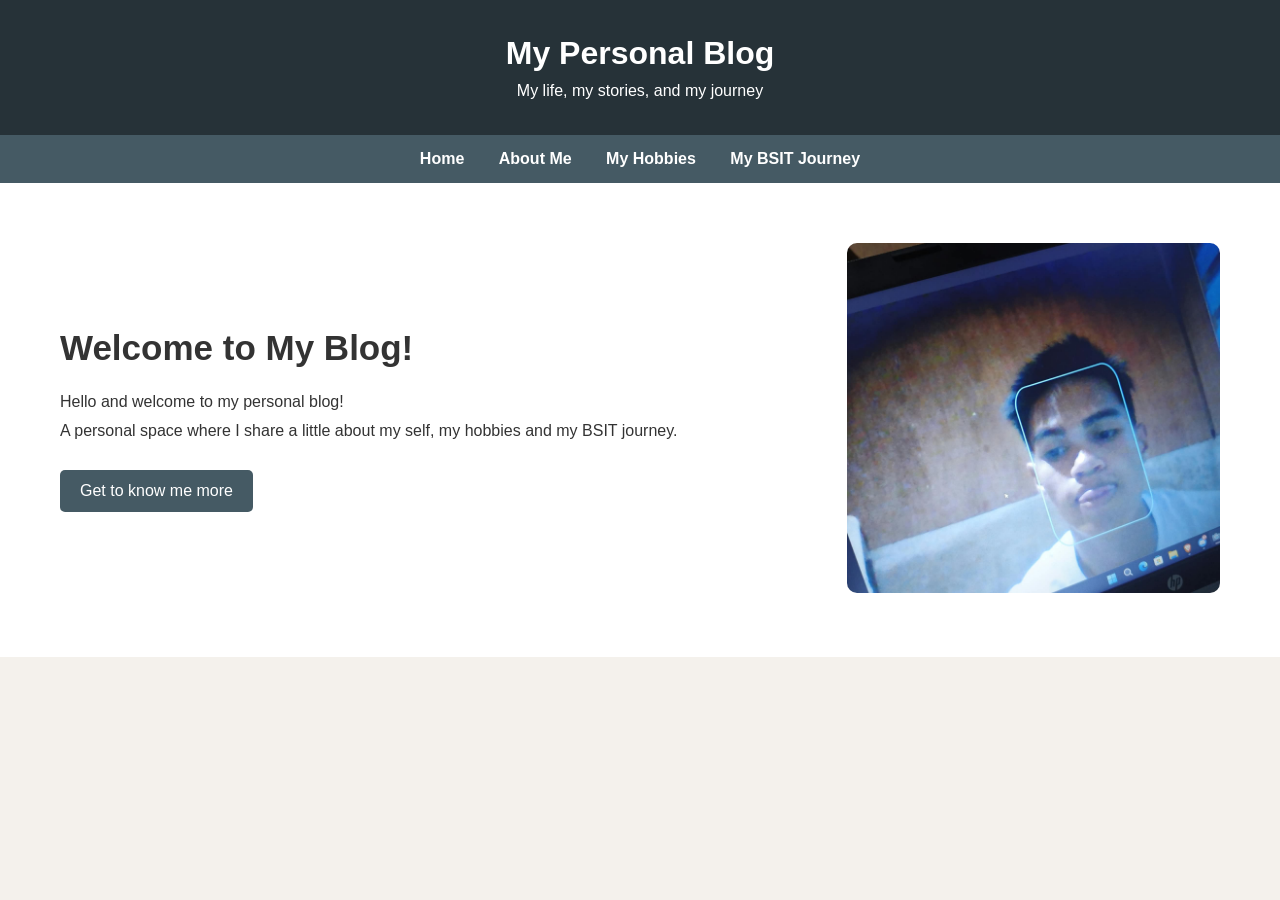
<file: klayd/index.html>
<!DOCTYPE html>
<html lang="en">
<head>
    <meta charset="UTF-8">
    <meta name="viewport" content="width=device-width, initial-scale=1.0">
    <title>My Personal Blog | Demafeliz</title>
    <link rel="stylesheet" href="style.css">
</head>
<body>

    <header>
        <h1>My Personal Blog</h1>
        <p>My life, my stories, and my journey</p>
    </header>

    <nav>
        <a href="index.html">Home</a>
        <a href="about.html">About Me</a>
        <a href="hobbies.html">My Hobbies</a>
        <a href="journey.html">My BSIT Journey</a>
    </nav>

    <section class="home">
        <div class="home-text">
            <h2>Welcome to My Blog!</h2>
            <p>
                Hello and welcome to my personal blog! <br>
                A personal space where I share a little about my self, my hobbies and my BSIT journey.
            </p>

            <a href="about.html" class="btn">Get to know me more</a>
        </div>

        <div class="home-image">
            <img src="hi.jpg"
                 alt="Computer workspace">
        </div>
    </section>
</body>
</html>
</file>
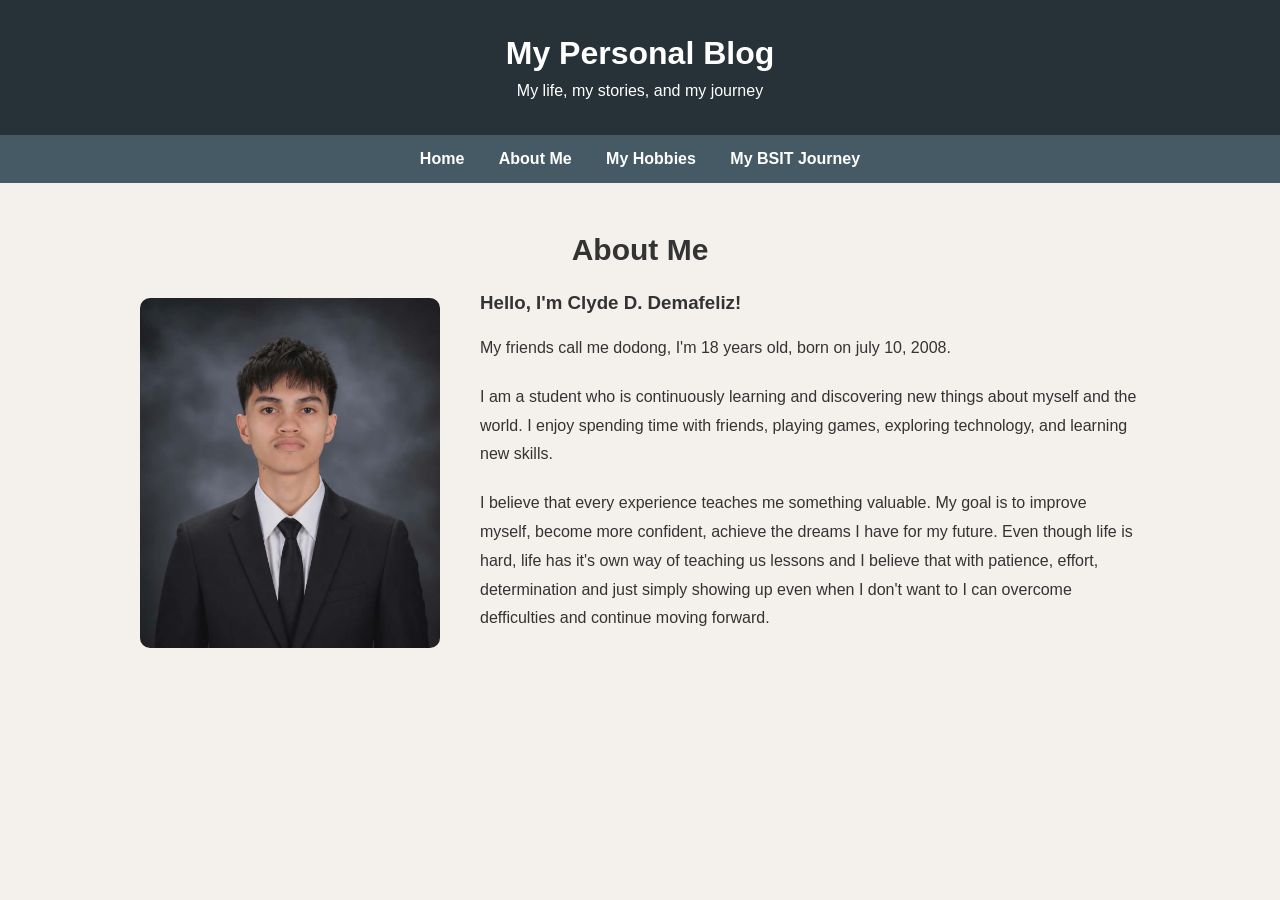
<file: klayd/about.html>
<!DOCTYPE html>
<html lang="en">
<head>
    <meta charset="UTF-8">
    <meta name="viewport" content="width=device-width, initial-scale=1.0">
    <title>My Personal Blog | Demafeliz</title>
    <link rel="stylesheet" href="style.css">
</head>
<body>

    <header>
        <h1>My Personal Blog</h1>
        <p>My life, my stories, and my journey</p>
    </header>

    <nav>
        <a href="index.html">Home</a>
        <a href="about.html">About Me</a>
        <a href="hobbies.html">My Hobbies</a>
        <a href="journey.html">My BSIT Journey</a>
    </nav>

    <section class="content">
        <h2>About Me</h2>

        <div class="about-container">
            <img src="me.jpg"
                 alt="Profile portrait">

            <div class="about-text">
                <h3>Hello, I'm Clyde D. Demafeliz!</h3>
            <p>
                 My friends call me dodong, I'm 18 years old, born on july 10, 2008.
            </p>
                <p>
                    I am a student who is continuously learning and
                    discovering new things about myself and the world.
                    I enjoy spending time with friends, playing games,
                    exploring technology, and learning new skills.
                </p>

                <p>
                    I believe that every experience teaches me something
                    valuable. My goal is to improve myself, become more
                    confident, achieve the dreams I have for my future.
                    Even though life is hard, life has it's own way of teaching us
                    lessons and I believe that with patience, effort, determination and just 
                    simply showing up even when I don't want to I can overcome defficulties and continue moving forward.
                </p>
            </div>
        </div>
    </section>
</body>
</html>
</file>
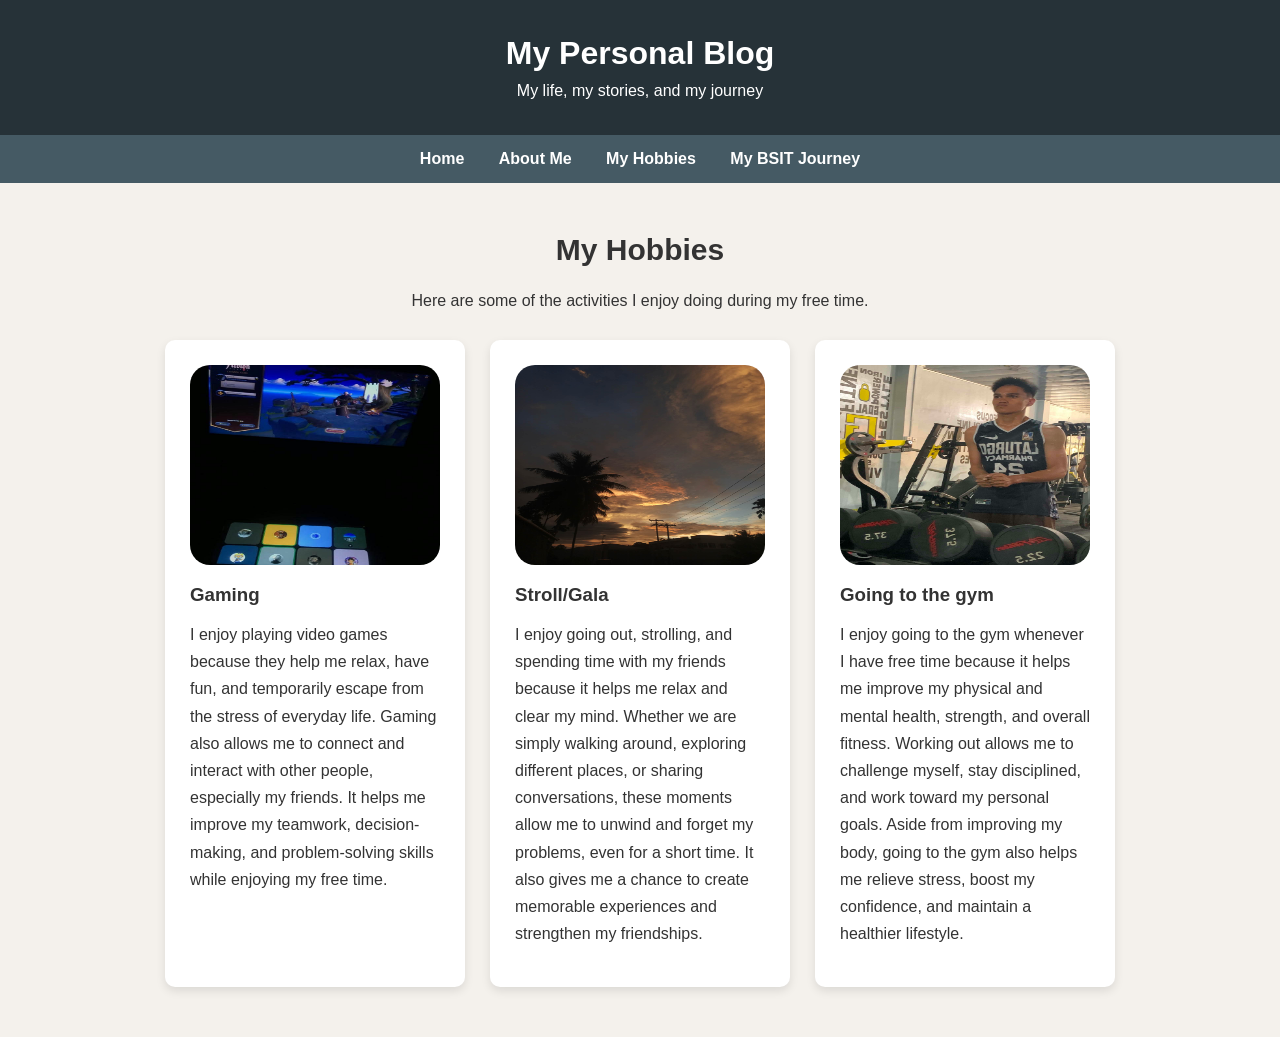
<file: klayd/hobbies.html>
<!DOCTYPE html>
<html lang="en">
<head>
    <meta charset="UTF-8">
    <meta name="viewport" content="width=device-width, initial-scale=1.0">
    <title>My Personal Blog | Demafeliz</title>
    <link rel="stylesheet" href="style.css">
</head>
<body>

    <header>
        <h1>My Personal Blog</h1>
        <p>My life, my stories, and my journey</p>
    </header>

    <nav>
        <a href="index.html">Home</a>
        <a href="about.html">About Me</a>
        <a href="hobbies.html">My Hobbies</a>
        <a href="journey.html">My BSIT Journey</a>
    </nav>

    <section class="content">
        <h2>My Hobbies</h2>

        <p class="intro">
            Here are some of the activities I enjoy doing
            during my free time.
        </p>

        <div class="cards">

            <div class="card">
                <img src="ri.jpg"
                     alt="ri">
                <h3>Gaming</h3>
                <p>
                    I enjoy playing video games because they help me relax, have fun, 
                    and temporarily escape from the stress of everyday life. Gaming also allows me to connect and
                    interact with other people, especially my friends. It helps me improve my teamwork, decision-making,
                    and problem-solving skills while enjoying my free time.
                </p>
            </div>

            <div class="card">
                <img src="c.jpg"
                     alt="c">
                <h3>Stroll/Gala</h3>
                <p>
                   I enjoy going out, strolling, and spending time with my friends because it helps me relax and clear my mind.
                    Whether we are simply walking around, exploring different places, or sharing conversations, 
                    these moments allow me to unwind and forget my problems, even for a short time. It also gives me a chance to create memorable experiences and strengthen my friendships.                 </p>
            </div>

            <div class="card">
                <img src="t.jpg"
                     alt="t">
                <h3>Going to the gym</h3>
                <p>
                    I enjoy going to the gym whenever I have free time because it helps me improve my physical and mental health,
                    strength, and overall fitness. Working out allows me to challenge myself, stay disciplined, and work toward my
                 personal goals. Aside from improving my body, going to the gym also helps me relieve stress, boost my confidence, and maintain a healthier lifestyle.                </p>
            </div>

        </div>
    </section>
</body>
</html>
</file>
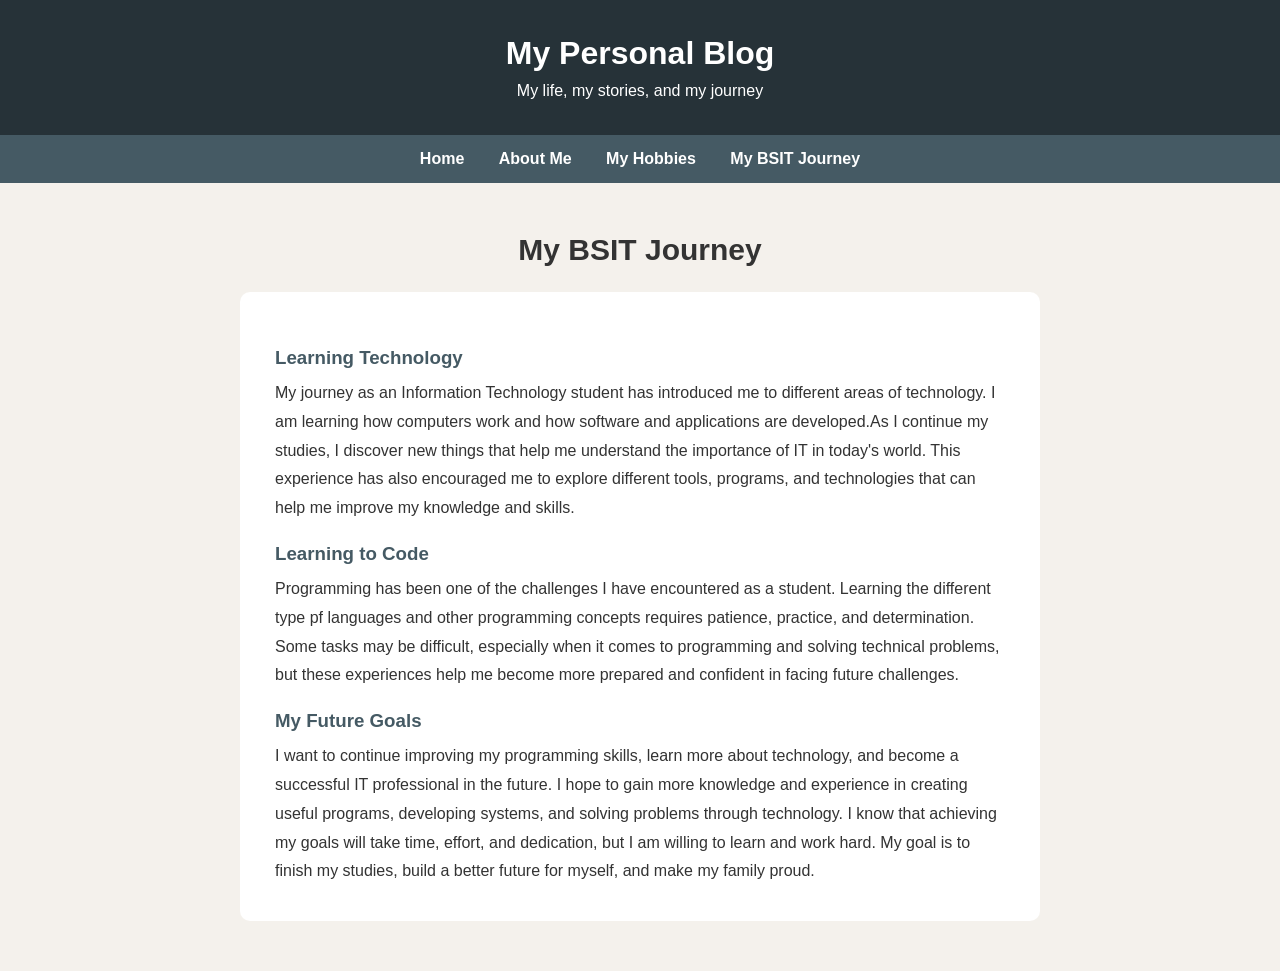
<file: klayd/journey.html>
<!DOCTYPE html>
<html lang="en">
<head>
    <meta charset="UTF-8">
    <meta name="viewport" content="width=device-width, initial-scale=1.0">
    <title>My Personal Blog | Demafeliz</title>
    <link rel="stylesheet" href="style.css">
</head>
<body>

    <header>
        <h1>My Personal Blog</h1>
        <p>My life, my stories, and my journey</p>
    </header>

    <nav>
        <a href="index.html">Home</a>
        <a href="about.html">About Me</a>
        <a href="hobbies.html">My Hobbies</a>
        <a href="journey.html">My BSIT Journey</a>
    </nav>

    <section class="content">
        <h2>My BSIT Journey</h2>

        <div class="journey">
            <h3>Learning Technology</h3>
            <p>
                My journey as an Information Technology student
                has introduced me to different areas of technology.
                I am learning how computers work and how software
                and applications are developed.As I continue my studies,
                I discover new things that help me understand the importance of IT
                in today's world. This experience has also encouraged me to explore
               different tools, programs, and technologies that can help me improve
               my knowledge and skills.
            </p>

            <h3>Learning to Code</h3>
            <p>
                Programming has been one of the challenges I have
                encountered as a student. Learning the different type pf languages
                and other programming concepts requires patience,
                practice, and determination. Some tasks may be
                difficult, especially when it comes to programming and solving
                technical problems, but these experiences help me become more
                 prepared and confident in facing future challenges.
            </p>

            <h3>My Future Goals</h3>
            <p>
                I want to continue improving my programming skills,
                learn more about technology, and become a successful
                IT professional in the future. I hope to gain more knowledge and experience in creating
                useful programs, developing systems, and solving problems through
                technology. I know that achieving my goals will take time, effort,
                and dedication, but I am willing to learn and work hard. My goal
                is to finish my studies, build a better future for myself, and
                make my family proud.
            </p>
        </div>
    </section>
</body>
</html>
</file>
<file: klayd/style.css>
* {
    margin: 0;
    padding: 0;
    box-sizing: border-box;
}

body {
    font-family: Arial, sans-serif;
    background-color: #f4f1ec;
    color: #333;
}

header {
    background-color: #263238;
    color: white;
    text-align: center;
    padding: 35px;
}

header h1 {
    margin-bottom: 10px;
}
nav {
    background-color: #455a64;
    padding: 15px;
    text-align: center;
}

nav a {
    color: white;
    text-decoration: none;
    margin: 0 15px;
    font-weight: bold;
}

nav a:hover {
    color: #f4c542;
}

.home {
    display: flex;
    align-items: center;
    justify-content: space-between;
    padding: 60px;
    gap: 40px;
    background-color: white;
}

.home-text {
    flex: 1;
}

.home-text h2 {
    font-size: 35px;
    margin-bottom: 20px;
}

.home-text p {
    line-height: 1.8;
    margin-bottom: 25px;
}

.home-image {
    flex: 0.5;
}   

.home-image img {
    width: 100%;
    height: 350px;
    object-fit: cover;
    border-radius: 10px;
}

.btn {
    display: inline-block;
    background-color: #455a64;
    color: white;
    padding: 12px 20px;
    text-decoration: none;
    border-radius: 5px;
}

.btn:hover {
    background-color: #263238;
}

.content {
    padding: 50px;
    text-align: center;
}

.content h2 {
    margin-bottom: 25px;
    font-size: 30px;
}

.intro {
    margin-bottom: 30px;
}
.cards {
    display: flex;
    justify-content: center;
    gap: 25px;
    flex-wrap: wrap;
}

.card {
    background-color: white;
    padding: 25px;
    width: 300px;
    border-radius: 10px;
    box-shadow: 0 4px 10px rgba(0,0,0,0.1);
    text-align: left;
}

.card img {
    width: 100%;
    height: 200px;
    object-fit: fill;
    border-radius: 20px;
    margin-bottom: 15px;
}

.card h3 {
    margin-bottom: 15px;
}

.card p {
    line-height: 1.7;
    margin-bottom: 15px;
}

.card a {
    color: #455a64;
    text-decoration: none;
    font-weight: bold;
}

.card a:hover {
    text-decoration: underline;
}

.about-container {
    display: flex;
    align-items: center;
    justify-content: center;
    gap: 40px;
    text-align: left;
    max-width: 1000px;
    margin: auto;
}

.about-container img {
    width: 300px;
    height: 350px;
    object-fit: cover;
    border-radius: 10px;
}

.about-text {
    flex: 1;
}

.about-text h3 {
    margin-bottom: 20px;
}

.about-text p {
    line-height: 1.8;
    margin-bottom: 20px;
}
.journey {
    background-color: white;
    max-width: 800px;
    margin: auto;
    padding: 35px;
    border-radius: 10px;
    text-align: left;
}

.journey h3 {
    margin-top: 20px;
    margin-bottom: 10px;
    color: #455a64;
}

.journey p {
    line-height: 1.8;
}
@media (max-width: 768px) {

    .home {
        flex-direction: column;
        padding: 30px;
    }

    .home-image,
    .home-text {
        width: 100%;
    }

    .about-container {
        flex-direction: column;
        text-align: center;
    }

    .cards {
        flex-direction: column;
        align-items: center;
    }

    nav a {
        display: inline-block;
        margin: 10px;
    }

    .content {
        padding: 50px 20px;
    }
}
</file>
